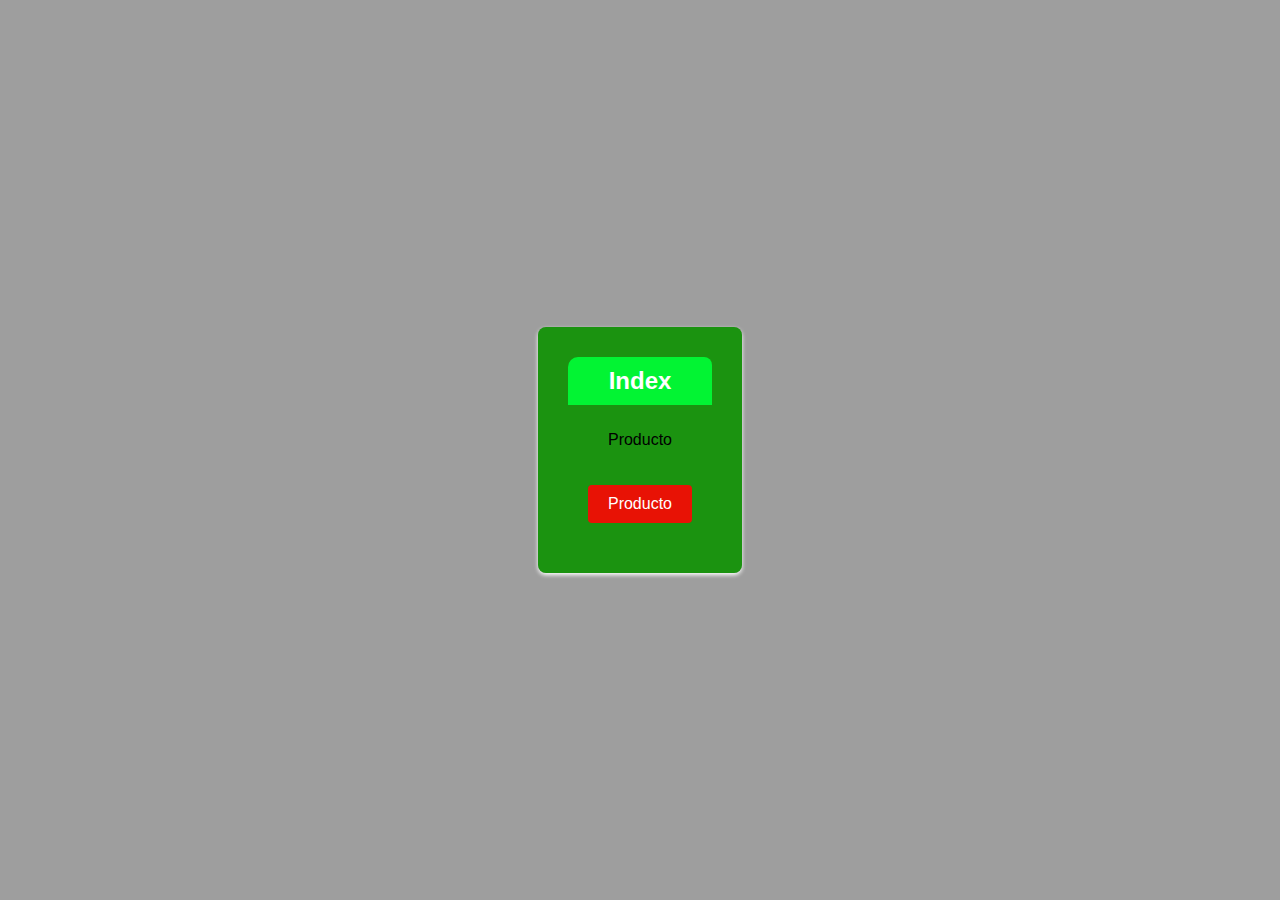
<file: Index.html>
<!DOCTYPE html>
<html lang="en">
<head>
    <meta charset="UTF-8">
    <meta name="viewport" content="width=device-width, initial-scale=1.0">
    <title>Index</title>
    <link rel="stylesheet" href="css/index.css">
</head>
<body>
    <div class="content">
        <h2>Index</h2>
        <p>Producto</p>
        <a href="Producto.html">Producto</a>
    </div>
</body>
</html>
</file>
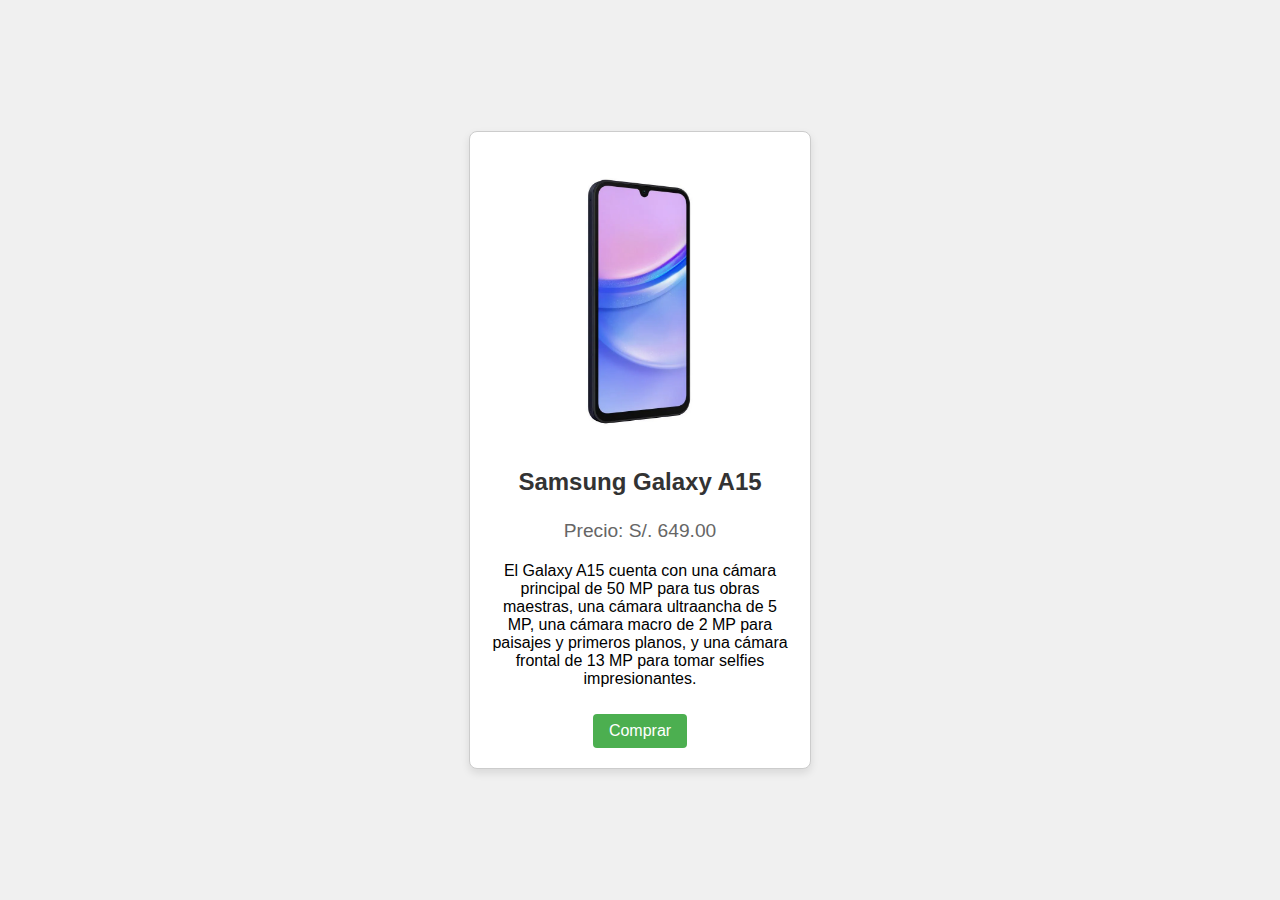
<file: Producto.html>
<!DOCTYPE html>
<html lang="en">
<head>
    <meta charset="UTF-8">
    <meta name="viewport" content="width=device-width, initial-scale=1.0">
    <title>Producto Celular</title>
    <link rel="stylesheet" href="css/styles.css">
    
</head>
<body>
    <div class="tarjeta">
        <img src="imagenes/2559427_1.webp" alt="Producto">
        <h3>Samsung Galaxy A15</h3>
        <p class="precio">Precio: S/. 649.00</p>
        <p>El Galaxy A15 cuenta con una cámara principal de 50 MP para tus obras maestras, una cámara ultraancha de 5 MP, una cámara macro de 2 MP para paisajes y primeros planos, y una cámara frontal de 13 MP para tomar selfies impresionantes.</p>
        <a href="#" class="boton">Comprar</a>
    </div>
    
</body>
</html>
</file>
<file: css/index.css>
body {
    font-family: Arial, sans-serif;
    margin: 0;
    padding: 0;
    background-color: #9e9e9e;
    display: flex;
    justify-content: center;
    align-items: center;
    height: 100vh;
}

.content {
    text-align: center;
    background-color: rgba(12, 145, 0, 0.9);
    padding: 50px;
    box-shadow: 0 2px 4px rgb(255, 255, 255);
    border-radius: 8px;
}

.content h2 {
    background-color: rgba(0, 255, 55, 0.9);
    color: white;
    padding: 10px;
    margin: -20px -20px 10px -20px;
    border-radius: 10px 8px 0 0;
}

.content p {
    padding: 10px;
}

.content a {
    display: inline-block;
    margin-top: 10px;
    padding: 10px 20px;
    background-color: rgba(255, 4, 4, 0.9);
    color: rgb(255, 255, 255);
    text-decoration: none;
    border-radius: 4px;
    transition: background-color 0.3s ease;
}

.content a:hover {
    background-color:rgba(223, 70, 9, 0.9)5;
}
</file>
<file: css/styles.css>
body {
    font-family: Arial, sans-serif;
    background-color: #f0f0f0;
    display: flex;
    justify-content: center;
    align-items: center;
    height: 100vh;
    margin: 0;
}

/* Estilos de la tarjeta */
.tarjeta {
    background-color: #fff;
    width: 300px;
    border: 1px solid #ccc;
    border-radius: 8px;
    box-shadow: 0 4px 8px rgba(0,0,0,0.1);
    text-align: center;
    padding: 20px;
    transition: transform 0.2s ease-in-out;
    margin: 20px;
}

.tarjeta:hover {
    transform: translateY(-5px);
}

/* Estilos de la imagen */
.tarjeta img {
    width: 100%;
    border-top-left-radius: 8px;
    border-top-right-radius: 8px;
}

/* Estilos del título */
.tarjeta h3 {
    font-size: 1.5em;
    color: #333;
    margin-top: 0.5em;
}

/* Estilos del precio */
.tarjeta .precio {
    font-size: 1.2em;
    color: #666;
}

/* Estilos del botón */
.tarjeta .boton {
    display: inline-block;
    background-color: #4CAF50;
    color: #fff;
    text-decoration: none;
    padding: 8px 16px;
    margin-top: 10px;
    border-radius: 4px;
    transition: background-color 0.3s;
}

.tarjeta .boton:hover {
    background-color: #45a049;
}
</file>
